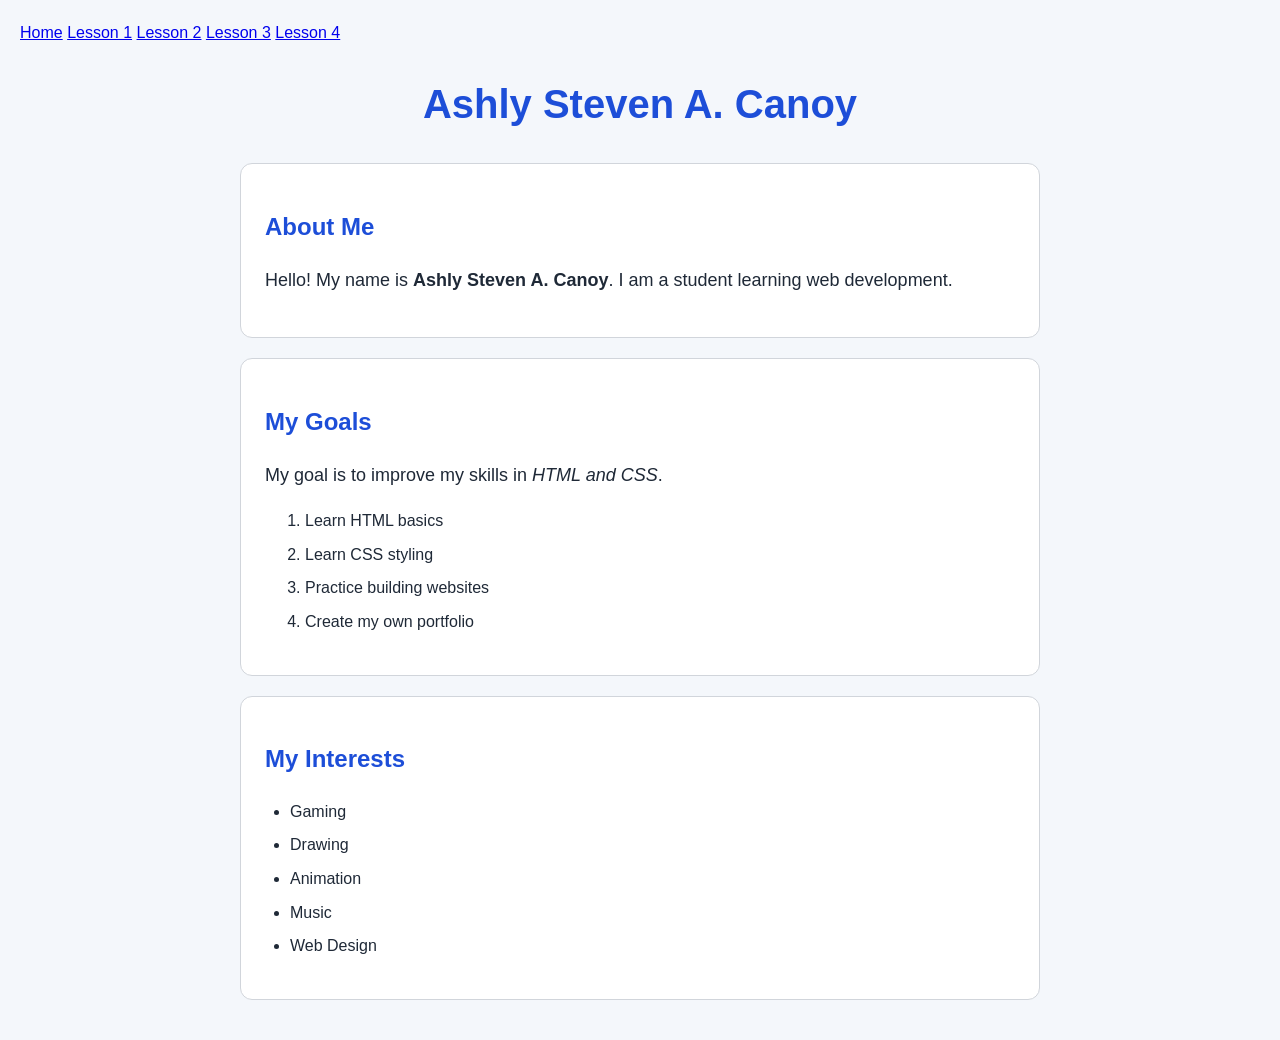
<file: index.html>
<!DOCTYPE html>
<html lang="en">

<head>
    <meta charset="UTF-8">
    <meta name="viewport" content="width=device-width, initial-scale=1.0">
<title>My Personal Profile</title>

<link rel="stylesheet" href="styles.css">

</head>
<body>

    <nav>
    <a href="index.html">Home</a>
    <a href="CANOY-ACTIVITY1.html">Lesson 1</a>
    <a href="CANOY-ACTIVITY2.html">Lesson 2</a>
    <a href="CANOY-ACTIVITY3.html">Lesson 3</a>
    <a href="CANOY-ACTIVITY4.html">Lesson 4</a>
</nav>
    
    <h1>Ashly Steven A. Canoy</h1>

  <section>

    <h2>About Me</h2>

    <p>
        Hello! My name is <strong>Ashly Steven A. Canoy</strong>.
        I am a student learning web development.
    </p>

</section>


<section>

    <h2>My Goals</h2>

    <p>
        My goal is to improve my skills in
        <em>HTML and CSS</em>.
    </p>
<ol>
    <li>Learn HTML basics</li>
    <li>Learn CSS styling</li>
    <li>Practice building websites</li>
    <li>Create my own portfolio</li>
</ol>
</section>


<section>

    <h2>My Interests</h2>

    <ul>
        <li>Gaming</li>
        <li>Drawing</li>
        <li>Animation</li>
        <li>Music</li>
        <li>Web Design</li>
    </ul>

</section>

</body>

</html>
</file>
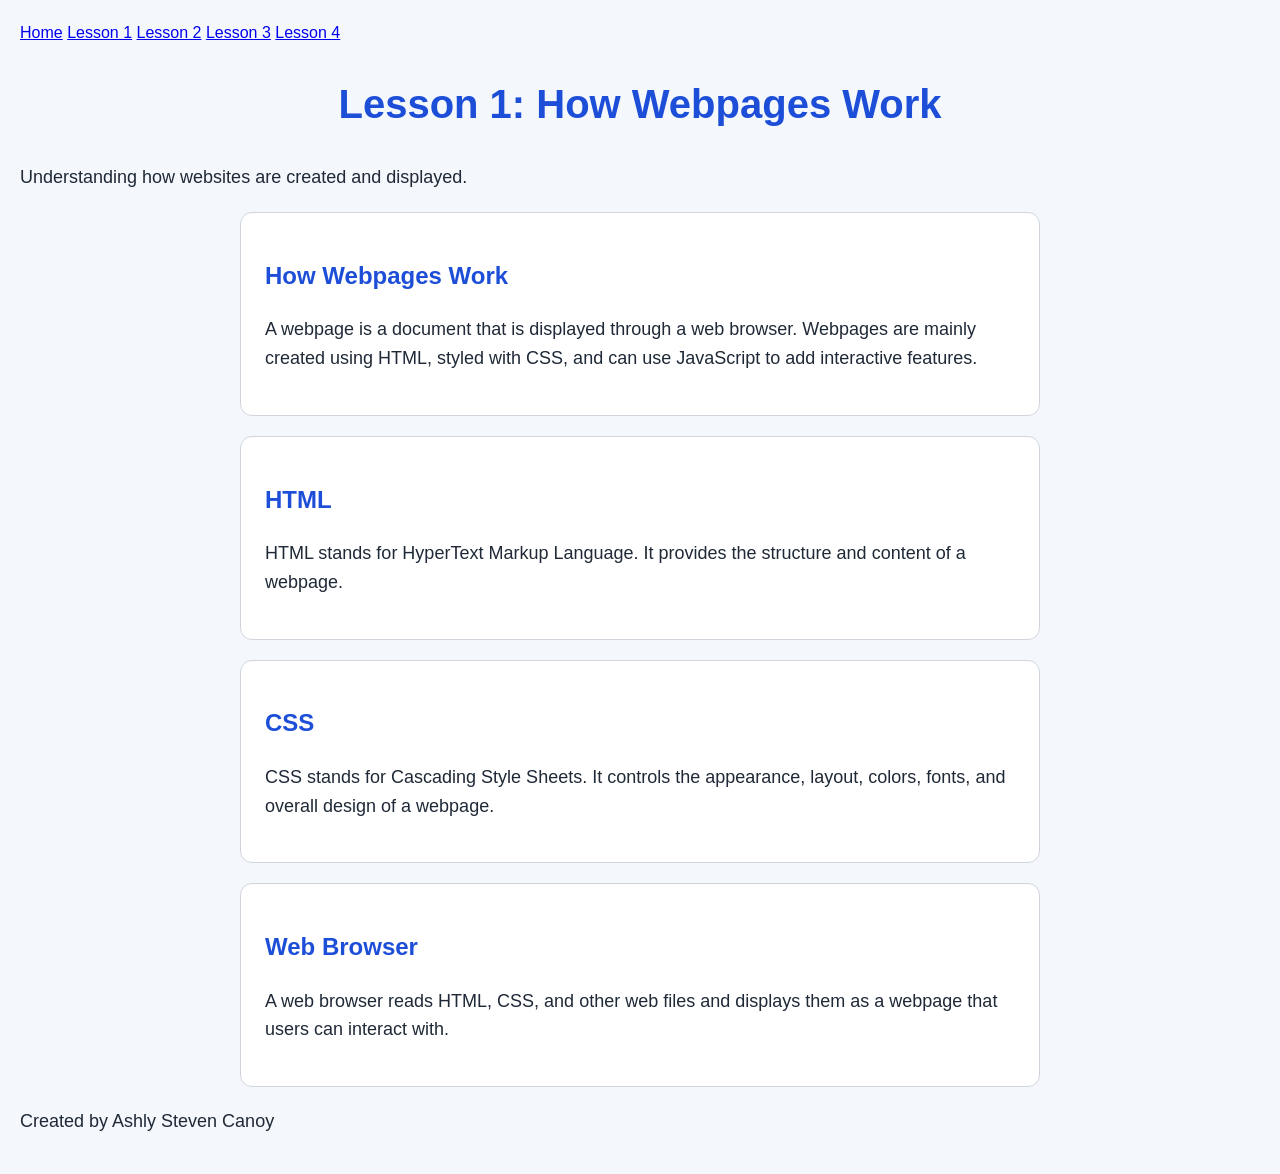
<file: CANOY-ACTIVITY1.html>
<!DOCTYPE html>
<html lang="en">
<head>
    <meta charset="UTF-8">
    <meta name="viewport" content="width=device-width, initial-scale=1.0">
    <title>Lesson 1 - How Webpages Work</title>
    <link rel="stylesheet" href="styles.css">
</head>

<body>

<nav>
    <a href="index.html">Home</a>
    <a href="CANOY-ACTIVITY1.html">Lesson 1</a>
    <a href="CANOY-ACTIVITY2.html">Lesson 2</a>
    <a href="CANOY-ACTIVITY3.html">Lesson 3</a>
    <a href="CANOY-ACTIVITY4.html">Lesson 4</a>
</nav>
    
    <header>
        <h1>Lesson 1: How Webpages Work</h1>
        <p>Understanding how websites are created and displayed.</p>
    </header>

    <main>
        <section>
            <h2>How Webpages Work</h2>
            <p>
                A webpage is a document that is displayed through a web browser.
                Webpages are mainly created using HTML, styled with CSS, and can
                use JavaScript to add interactive features.
            </p>
        </section>

        <section>
            <h2>HTML</h2>
            <p>
                HTML stands for HyperText Markup Language. It provides the
                structure and content of a webpage.
            </p>
        </section>

        <section>
            <h2>CSS</h2>
            <p>
                CSS stands for Cascading Style Sheets. It controls the appearance,
                layout, colors, fonts, and overall design of a webpage.
            </p>
        </section>

        <section>
            <h2>Web Browser</h2>
            <p>
                A web browser reads HTML, CSS, and other web files and displays
                them as a webpage that users can interact with.
            </p>
        </section>
    </main>

    <footer>
        <p>Created by Ashly Steven Canoy</p>
    </footer>

</body>
</html>
</file>
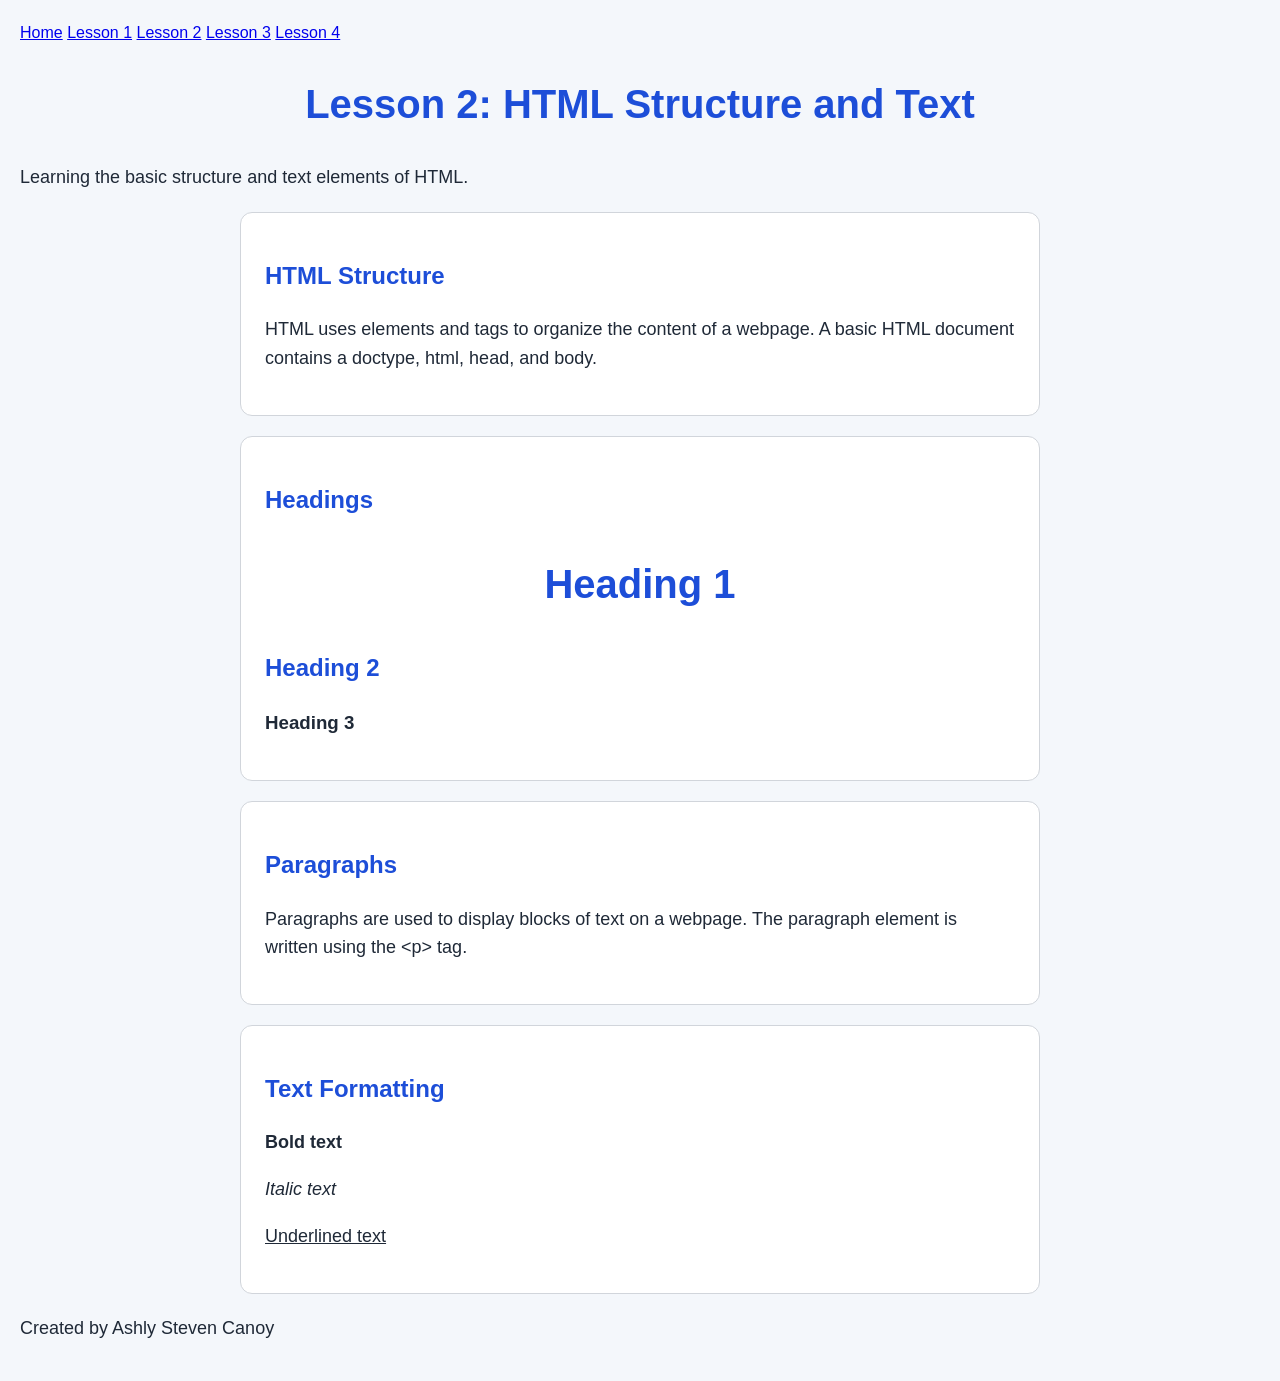
<file: CANOY-ACTIVITY2.html>
<!DOCTYPE html>
<html lang="en">
<head>
    <meta charset="UTF-8">
    <meta name="viewport" content="width=device-width, initial-scale=1.0">
    <title>Lesson 2 - HTML Structure and Text</title>
    <link rel="stylesheet" href="styles.css">
</head>

<body>
    
<nav>
    <a href="index.html">Home</a>
    <a href="CANOY-ACTIVITY1.html">Lesson 1</a>
    <a href="CANOY-ACTIVITY2.html">Lesson 2</a>
    <a href="CANOY-ACTIVITY3.html">Lesson 3</a>
    <a href="CANOY-ACTIVITY4.html">Lesson 4</a>
</nav>
    
    <header>
        <h1>Lesson 2: HTML Structure and Text</h1>
        <p>Learning the basic structure and text elements of HTML.</p>
    </header>

    <main>

        <section>
            <h2>HTML Structure</h2>
            <p>
                HTML uses elements and tags to organize the content of a webpage.
                A basic HTML document contains a doctype, html, head, and body.
            </p>
        </section>

        <section>
            <h2>Headings</h2>
            <h1>Heading 1</h1>
            <h2>Heading 2</h2>
            <h3>Heading 3</h3>
        </section>

        <section>
            <h2>Paragraphs</h2>
            <p>
                Paragraphs are used to display blocks of text on a webpage.
                The paragraph element is written using the &lt;p&gt; tag.
            </p>
        </section>

        <section>
            <h2>Text Formatting</h2>
            <p><strong>Bold text</strong></p>
            <p><em>Italic text</em></p>
            <p><u>Underlined text</u></p>
        </section>

    </main>

    <footer>
        <p>Created by Ashly Steven Canoy</p>
    </footer>

</body>
</html>
</file>
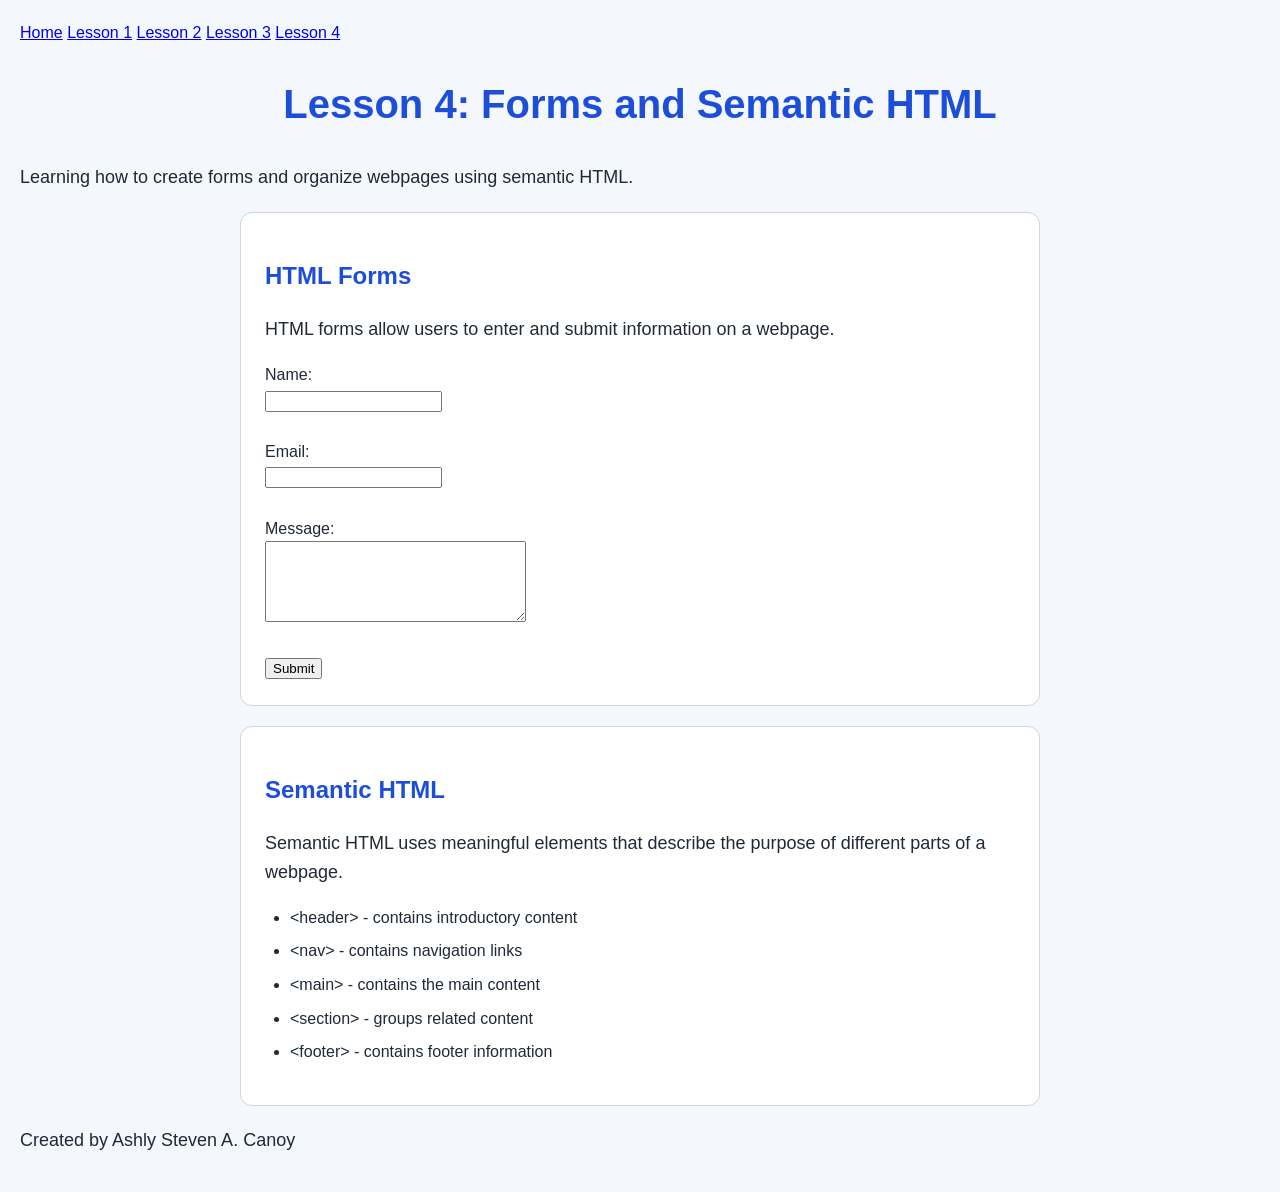
<file: CANOY-ACTIVITY4.html>
<!DOCTYPE html>
<html lang="en">

<head>
    <meta charset="UTF-8">
    <meta name="viewport" content="width=device-width, initial-scale=1.0">

    <title>Lesson 4 - Forms and Semantic HTML</title>

    <link rel="stylesheet" href="styles.css">
</head>

<body>

<nav>
    <a href="index.html">Home</a>
    <a href="CANOY-ACTIVITY1.html">Lesson 1</a>
    <a href="CANOY-ACTIVITY2.html">Lesson 2</a>
    <a href="CANOY-ACTIVITY3.html">Lesson 3</a>
    <a href="CANOY-ACTIVITY4.html">Lesson 4</a>
</nav>

<header>
    <h1>Lesson 4: Forms and Semantic HTML</h1>
    <p>Learning how to create forms and organize webpages using semantic HTML.</p>
</header>

<main>

    <section>
        <h2>HTML Forms</h2>

        <p>
            HTML forms allow users to enter and submit information on a webpage.
        </p>

        <form>

            <label for="name">Name:</label><br>
            <input type="text" id="name" name="name"><br><br>

            <label for="email">Email:</label><br>
            <input type="email" id="email" name="email"><br><br>

            <label for="message">Message:</label><br>
            <textarea id="message" name="message" rows="5" cols="30"></textarea><br><br>

            <input type="submit" value="Submit">

        </form>
    </section>

    <section>
        <h2>Semantic HTML</h2>

        <p>
            Semantic HTML uses meaningful elements that describe the purpose
            of different parts of a webpage.
        </p>

        <ul>
            <li>&lt;header&gt; - contains introductory content</li>
            <li>&lt;nav&gt; - contains navigation links</li>
            <li>&lt;main&gt; - contains the main content</li>
            <li>&lt;section&gt; - groups related content</li>
            <li>&lt;footer&gt; - contains footer information</li>
        </ul>
    </section>

</main>

<footer>
    <p>Created by Ashly Steven A. Canoy</p>
</footer>

</body>

</html>
</file>
<file: styles.css>
* {
    box-sizing: border-box;
}

body {
    font-family: Arial, sans-serif;
    background-color: #f4f7fb;
    color: #1f2937;
    line-height: 1.6;
    margin: 0;
    padding: 20px;
}

h1 {
    color: #1d4ed8;
    text-align: center;
    font-size: 2.5rem;
}

h2 {
    color: #1d4ed8;
}

p {
    font-size: 18px;
}

section {
    background-color: white;
    padding: 24px;
    margin: 20px auto;
    max-width: 800px;
    border: 1px solid #d1d5db;
    border-radius: 12px;
}

ul {
    padding-left: 25px;
}

li {
    margin-bottom: 8px;
}
</file>
